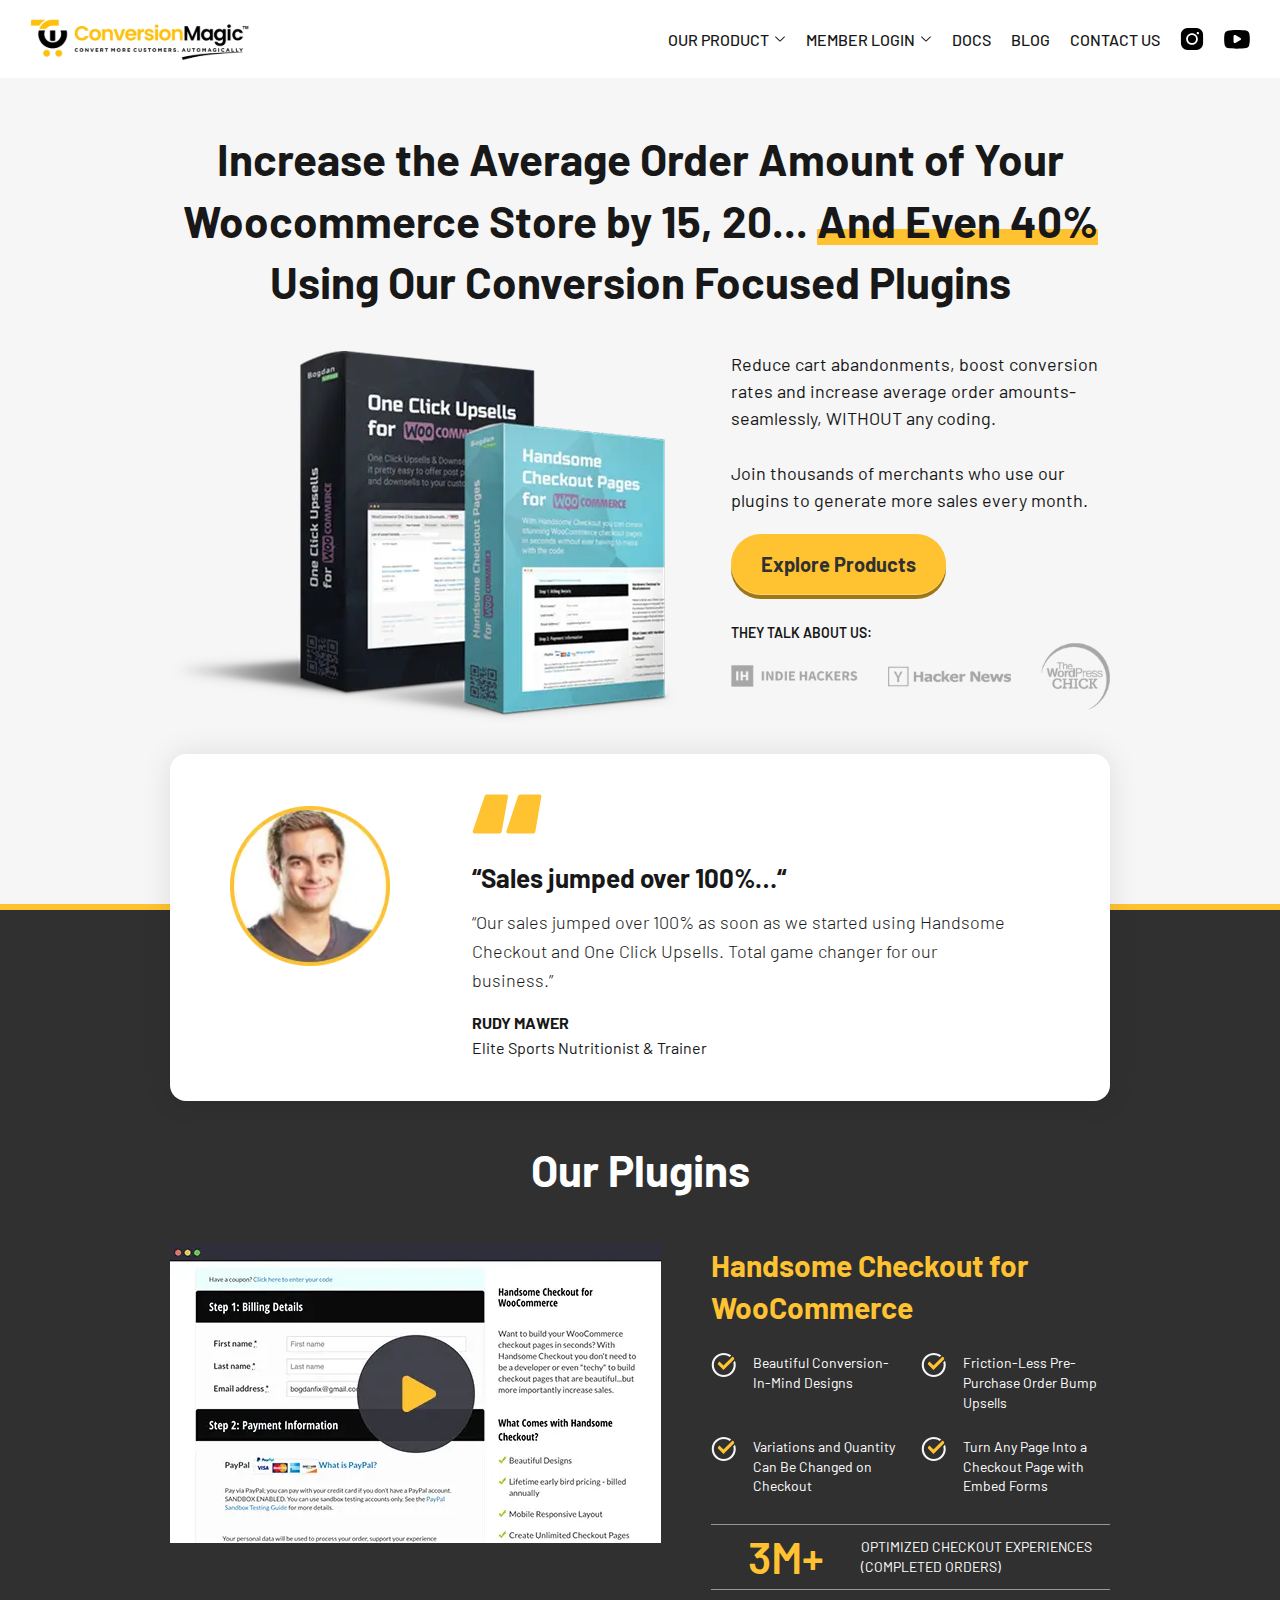
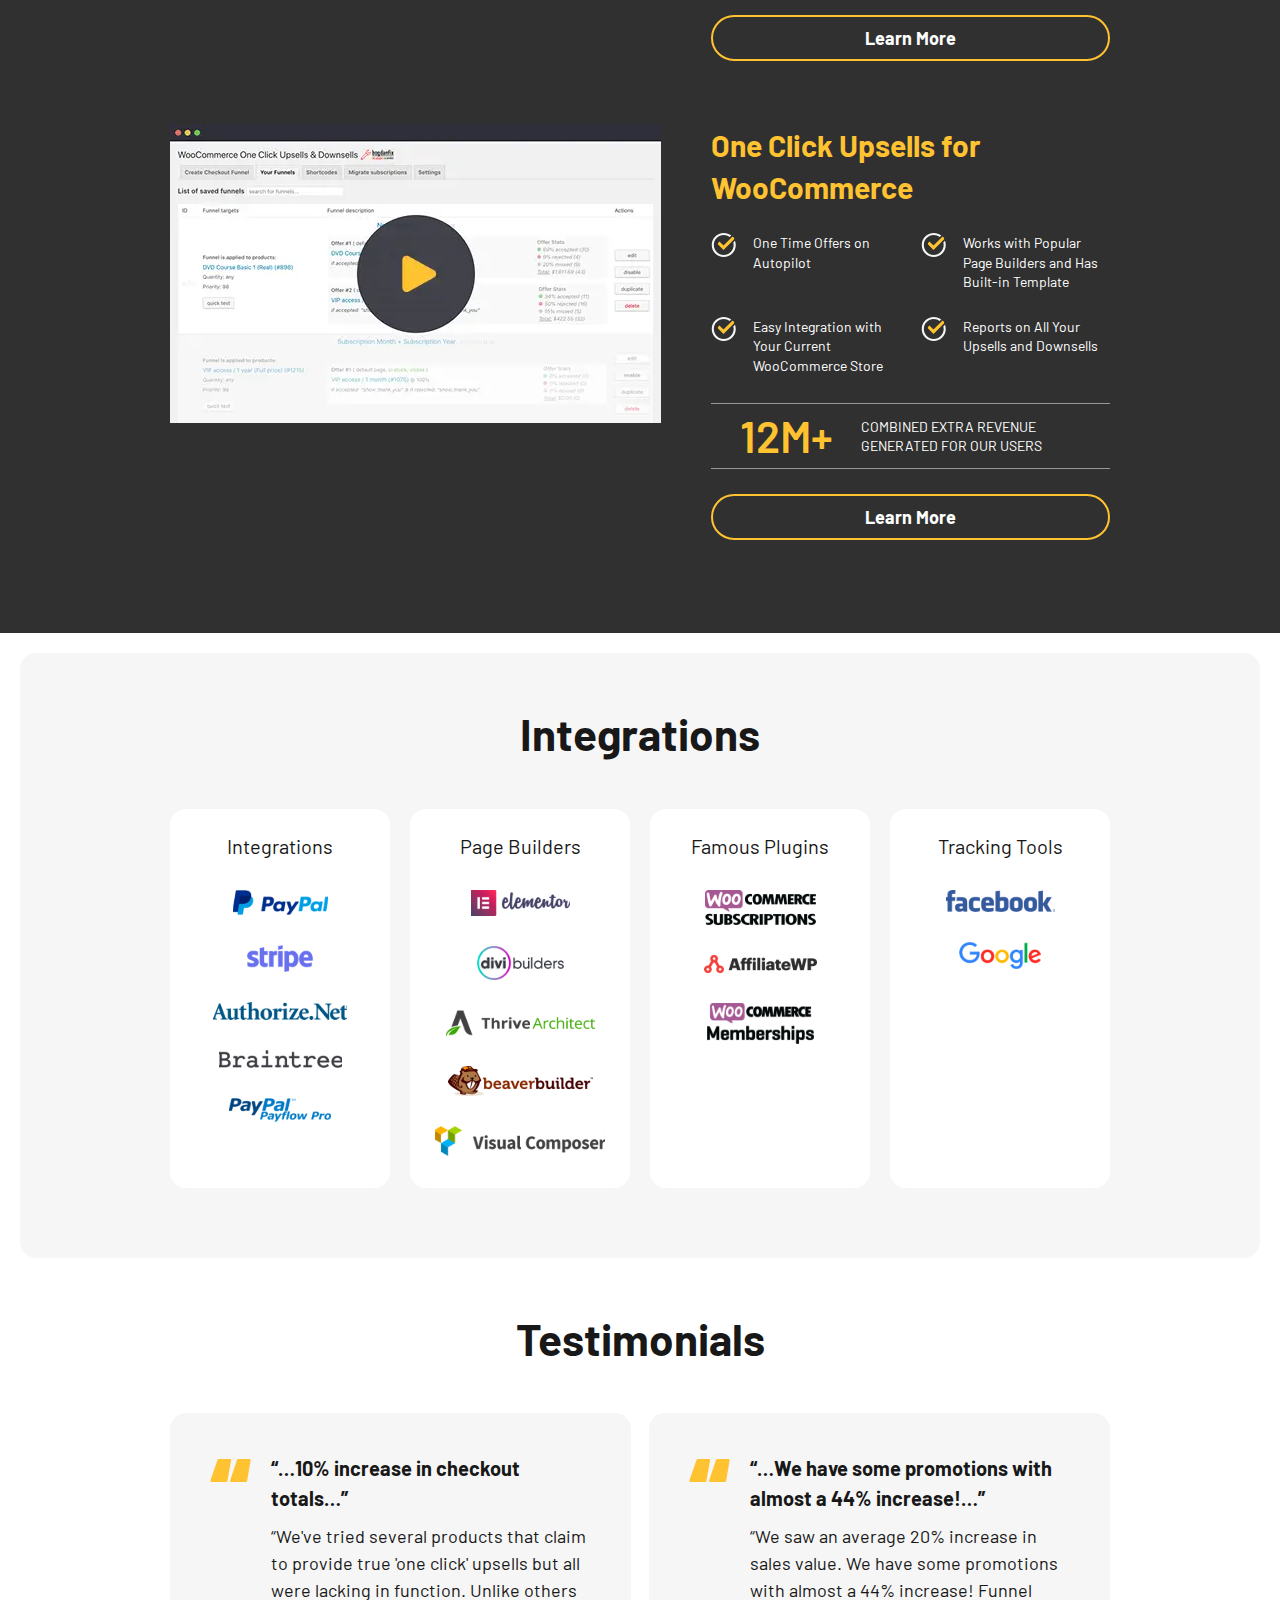
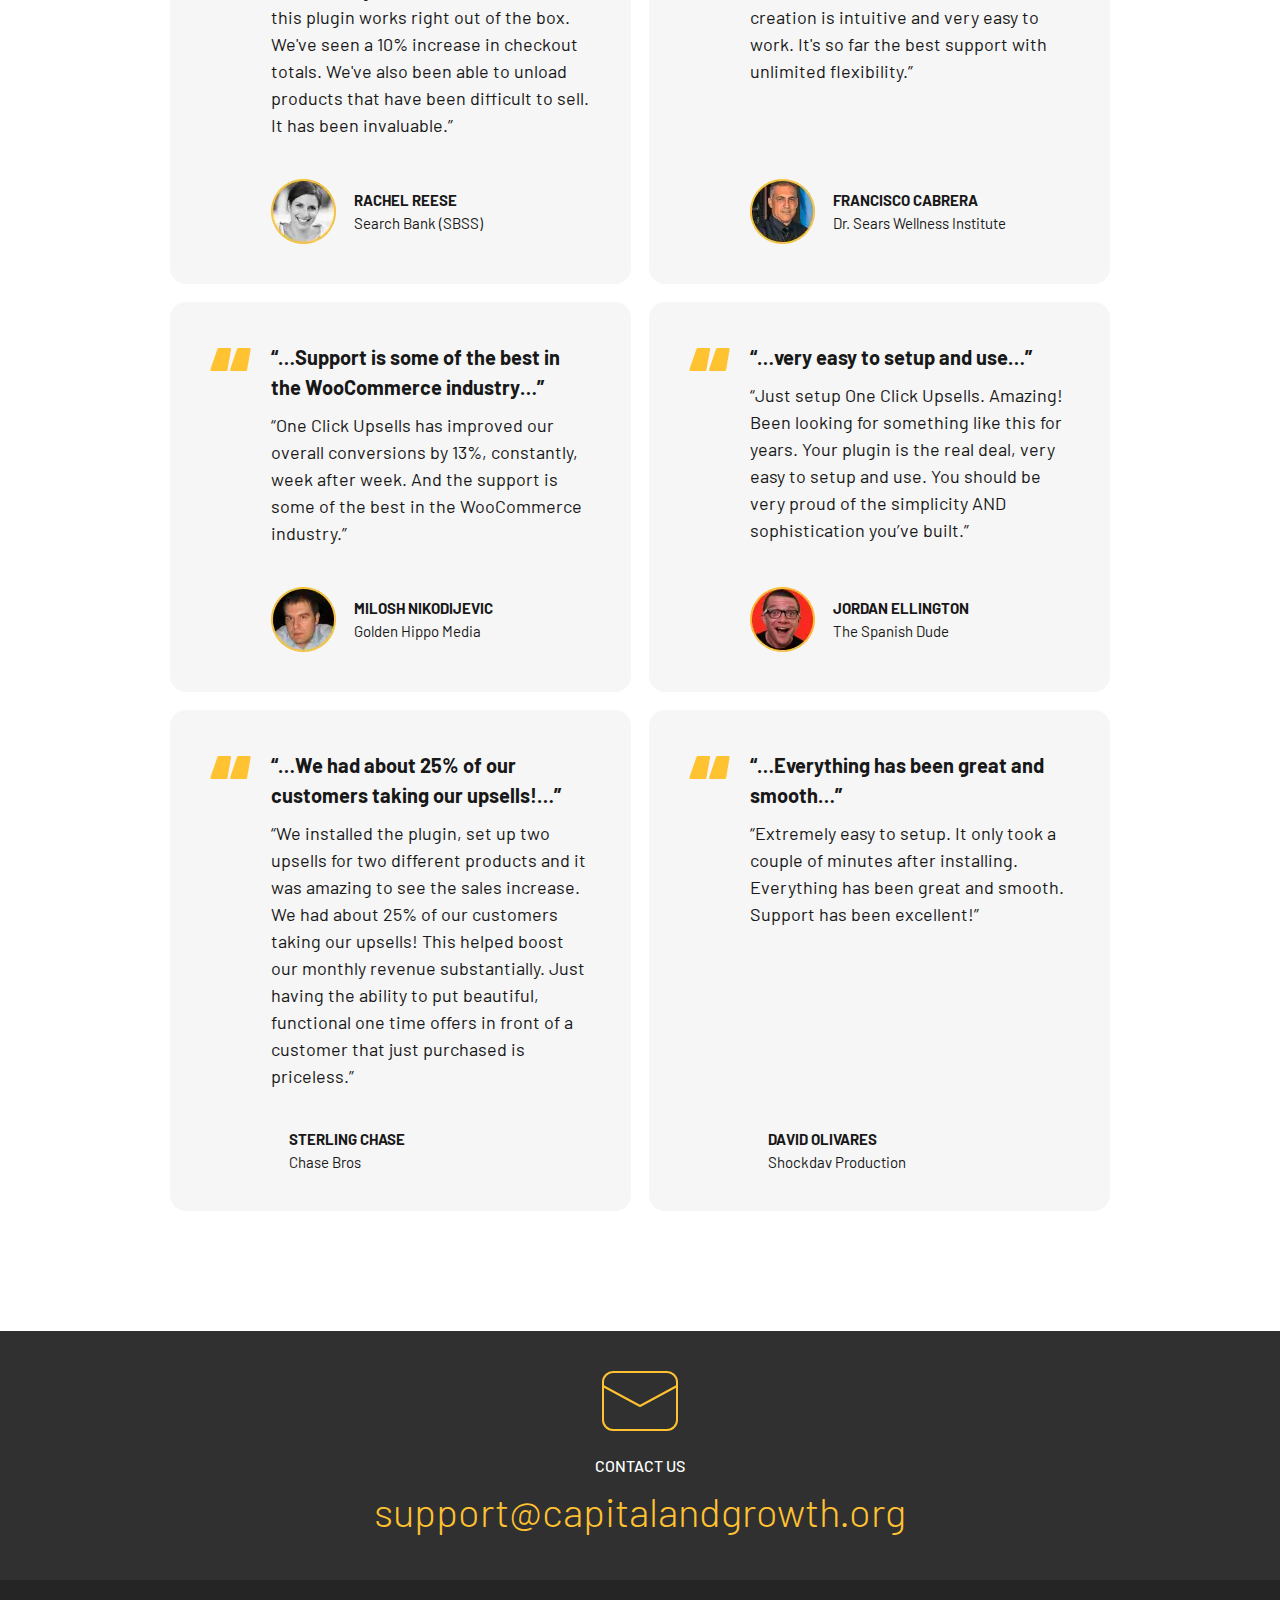
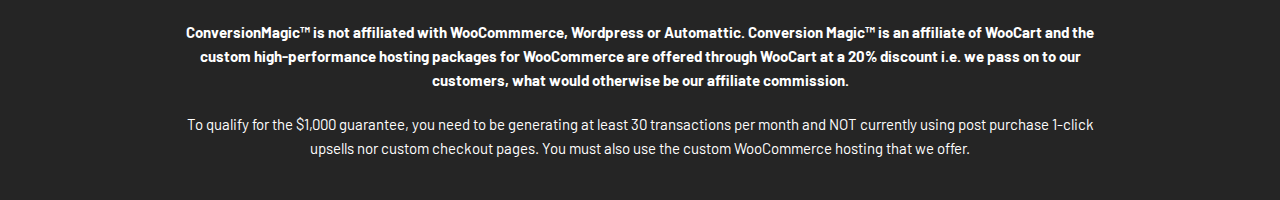
<file: index.html>
<!DOCTYPE html>
<html lang="en">
    <head>
        <meta charset="UTF-8">
        <meta name="viewport" content="width=device-width, initial-scale=1.0">
        <title>Increase The Average Order Amount Of Your WooCommerce Store by 15% - HandsomeWP</title>
        <meta name="description" content="">
        <link rel="icon" href="../wp-content/uploads/favicon/favicon.ico" type="image/x-icon">
        <link rel="apple-touch-icon" sizes="180x180" href="../wp-content/uploads/favicon/apple-touch-icon.png">
        <link rel="icon" type="image/png" sizes="32x32" href="../wp-content/uploads/favicon/favicon-32x32.png">
        <link rel="icon" type="image/png" sizes="16x16" href="../wp-content/uploads/favicon/favicon-16x16.png">
        <link href="https://fonts.googleapis.com/css2?family=Barlow:wght@300;400;500;600;700&display=swap" rel="stylesheet">
        <link rel="stylesheet" href="assets/css/style.css">
    </head>
    <body>
        <header class="site-header">
            <div class="header-wrap">
                <a href="/" class="logo">
                    <img src="./assets/images/cm-logo.svg" alt="conversion-magic" width="220" height="43" class="img-fluid" loading="eager" decoding="async">
                </a>
                <div class="menu-wrap">
                    <button class="mobmenu" aria-label="Menu">
                        <span class="burger">
                            <span></span>
                        </span>
                    </button>
                    <div class="main-menu">
                        <ul class="nav-menu">
                            <li class="menu-item">
                                <a href="#" class="nav-link">
                                    Our Product
                                    <svg class="arrow-ico"><use xlink:href="#arrow"></use></svg>
                                </a>
                                <ul class="sub-menu">
                                    <li>
                                        <a href="https://handsomewp.com/handsome-checkout-pages-for-woocommerce/">Handsome Checkout</a>
                                    </li>
                                    <li>
                                        <a href="https://handsomewp.com/one-click-upsells-for-woocommerce/">One Click Upsells</a>
                                    </li>
                                    <li>
                                        <a href="https://handsomewp.com/skip-cart-woocommerce/">Skip Cart</a>
                                    </li>
                                    <li>
                                        <a href="https://handsomewp.com/custom-thank-you-pages-woocommerce/">Custom Thank You Pages</a>
                                    </li>
                                    <li>
                                        <a href="https://handsomewp.com/learndash-gift-course-woocommerce/">LearnDash Gift a Course</a>
                                    </li>
                                    <li>
                                        <a href="https://handsomewp.com/learndash-drip-courses-woocommerce-subscriptions/">LearnDash Drip Courses</a>
                                    </li>
                                    <li>
                                        <a href="https://wordpress.org/plugins/wp-sendfox/">WP SendFox (free)</a>
                                    </li>
                                </ul>
                            </li>
                            <li class="menu-item">
                                <a href="#" class="nav-link">
                                    Member Login
                                    <svg class="arrow-ico"><use xlink:href="#arrow"></use></svg>
                                </a>
                                <ul class="sub-menu">
                                    <li>
                                        <a href="https://handsomewp.com/my-downloads-keys/">My Downloads &amp; Keys</a>
                                    </li>
                                    <li>
                                        <a href="https://handsomewp.com/affiliate-area/">Affiliate Area</a>
                                    </li>
                                    <li>
                                        <a href="https://handsomewp.com/handsome-checkout-video-guides/">Handsome Checkout Video Guides</a>
                                    </li>
                                </ul>
                            </li>
                            <li class="menu-item">
                                <a href="#" class="nav-link">Docs</a>
                            </li>
                            <li class="menu-item">
                                <a href="#" class="nav-link">Blog</a>
                            </li>
                            <li class="menu-item">
                                <a href="#" class="nav-link">Contact us</a>
                            </li>
                            <li class="menu-item">
                                <a href="https://www.instagram.com/handsomewp.plugins/">
                                    <svg class="header-ico"><use xlink:href="#instagram-ico"></use></svg>
                                </a>
                            </li>
                            <li class="menu-item">
                                <a href="https://www.youtube.com/channel/UCmN-nDJofQklV5WOCttO52w/videos">
                                    <svg class="header-ico youtube-ico"><use xlink:href="#youtube-ico"></use></svg>
                                </a>
                            </li>
                        </ul>
                    </div>
                </div>
            </div>
        </header>

        <section class="section section-hero">
            <div class="container">
                <h1 class="section-title">
                    Increase the Average Order Amount of Your
                    Woocommerce Store by 15, 20... <span class="highlight">And Even 40%</span>
                    Using Our Conversion Focused Plugins
                </h1>
                <div class="hero-wrap">
                    <div class="hero-img">
                        <picture>
                            <source srcset="./assets/images/2x/webp/product_boxes@2x.webp 2x, ./assets/images/webp/product_boxes.webp 1x" type="image/webp">
                            <source srcset="./assets/images/2x/product_boxes@2x.png 2x, ./assets/images/product_boxes.png 1x" type="image/png">
                            <img src="./assets/images/product_boxes.png" alt="product_boxes" width="506" height="373" class="img-fluid">
                        </picture>
                    </div>
                    <div class="text-holder">
                        <p>Reduce cart abandonments, boost conversion rates and increase average order amounts-seamlessly, WITHOUT any coding.</p>
                        <p>Join thousands of merchants who use our plugins to generate more sales every month.</p>
                        <a href="#bfproducts" class="btn">Explore Products</a>
                        <div class="list-wrap">
                            <h4 class="list-title">They talk about us:</h4>
                            <ul class="brand-list">
                                <li><img src="./assets/images/indie-hackers-logo.svg" alt="indie-hackers-logo" width="127" height="22" class="img-fluid"></li>
                                <li><img src="./assets/images/hacker-news-logo.svg" alt="hacker-news-logo" width="123" height="21" class="img-fluid"></li>
                                <li><img src="./assets/images/the-wordpress-chick-logo.svg" alt="hacker-news-logo" width="69" height="67" class="img-fluid"></li>
                            </ul>
                        </div>
                    </div>
                </div>
            </div>
        </section>

        <section class="section section-products bg-effect">
            <div class="container">
                <div class="quote-alert">
                    <div class="hide-sm-max">
                        <picture>
                            <source srcset="./assets/images/2x/webp/rudy-mawyer@2x.webp 2x, ./assets/images/webp/rudy-mawyer.webp 1x" type="image/webp">
                            <source srcset="./assets/images/2x/rudy-mawyer@2x.png 2x, ./assets/images/rudy-mawyer.png 1x" type="image/png">
                            <img src="./assets/images/rudy-mawyer.png" alt="rudy-mawyer" width="160" height="160" loading="lazy" class="img-fluid author-avatar">
                        </picture>
                    </div>
                    <div class="quote-descript">
                        <div class="quote">
                            <svg class="quote-ico"><use xlink:href="#quote"></use></svg>
                            <h4 class="quote-title">“Sales jumped over 100%…“</h4>
                            <blockquote>“Our sales jumped over 100% as soon as we started using Handsome Checkout and One Click Upsells. Total game changer for our business.”​</blockquote>
                        </div>
                        <div class="hide-sm-min">
                            <picture>
                                <source srcset="./assets/images/2x/webp/rudy-mawyer@2x.webp 2x, ./assets/images/webp/rudy-mawyer.webp 1x" type="image/webp">
                                <source srcset="./assets/images/2x/rudy-mawyer@2x.png 2x, ./assets/images/rudy-mawyer.png 1x" type="image/png">
                                <img src="./assets/images/rudy-mawyer.png" alt="rudy-mawyer" loading="lazy" class="img-fluid author-avatar">
                            </picture>
                        </div>
                        <div class="author">
                            <div class="author-info">
                                <h4>RUDY MAWER</h4>
                                <p>Elite Sports Nutritionist & Trainer</p>
                            </div>
                        </div>
                    </div>
                </div>
                <h2 class="section-title" id="bfproducts">Our Plugins</h2>
                <div class="products-wrap">
                    <div class="product-img">
                        <a href="./handsome-checkout.html">
                            <picture>
                                <source srcset="./assets/images/2x/webp/handsome-checkout-woocommerce@2x.webp 2x, ./assets/images/webp/handsome-checkout-woocommerce.webp 1x" type="image/webp">
                                <source srcset="./assets/images/2x/handsome-checkout-woocommerce@2x.png 2x, ./assets/images/handsome-checkout-woocommerce.png 1x" type="image/png">
                                <img src="./assets/images/handsome-checkout-woocommerce.png" alt="handsome-checkout-woocommerce" loading="lazy" class="img-fluid">
                            </picture>
                        </a>
                    </div>
                    <div class="product-description">
                        <h3 class="product-title">Handsome Checkout for WooCommerce</h3>
                        <ul class="check-list">
                            <li>Beautiful Conversion-In-Mind Designs</li>
                            <li>Friction-Less Pre-Purchase Order Bump Upsells</li>
                            <li>Variations and Quantity Can Be Changed on Checkout</li>
                            <li>Turn Any Page Into a Checkout Page with Embed Forms</li>
                        </ul>
                        <div class="product-digits">
                            <span class="digits-title">3M+</span>
                            <span>optimized checkout experiences (completed orders)</span>
                        </div>
                        <a href="./handsome-checkout.html" class="btn transparent-btn">Learn More</a>
                    </div>
                    <div class="product-img">
                        <a href="./one-click-upsells.html">
                            <picture>
                                <source srcset="./assets/images/2x/webp/upsells-woocommerce@2x.webp 2x, ./assets/images/webp/upsells-woocommerce.webp 1x" type="image/webp">
                                <source srcset="./assets/images/2x/upsells-woocommerce@2x.png 2x, ./assets/images/upsells-woocommerce.png 1x" type="image/png">
                                <img src="./assets/images/upsells-woocommerce.png" alt="upsells-woocommerce" loading="lazy" class="img-fluid">
                            </picture>
                        </a>
                    </div>
                    <div class="product-description">
                        <h3 class="product-title">One Click Upsells for WooCommerce</h3>
                        <ul class="check-list">
                            <li>One Time Offers on Autopilot</li>
                            <li>Works with Popular Page Builders and Has Built-in Template</li>
                            <li>Easy Integration with Your Current WooCommerce Store</li>
                            <li>Reports on All Your Upsells and Downsells</li>
                        </ul>
                        <div class="product-digits">
                            <span class="digits-title">12M+</span>
                            <span>combined extra revenue generated for our users</span>
                        </div>
                        <a href="./one-click-upsells.html" class="btn transparent-btn">Learn More</a>
                    </div>
                </div>
            </div>
        </section>

        <section class="section section-integrations">
            <div class="container">
                <h2 class="section-title">Integrations</h2>
                <div class="inner-wrap">
                    <article class="item">
                        <h4 class="item-title">Integrations</h4>
                        <ul class="integrations-list">
                            <li><img src="./assets/images/logo_pp.svg" alt="logo_paypal" width="95" height="25" loading="lazy" class="img-fluid"></li>
                            <li><img src="./assets/images/logo_stripe.svg" alt="logo_stripe" width="66" height="27" loading="lazy" class="img-fluid"></li>
                            <li><img src="./assets/images/logo_authorizenet.svg" alt="logo_authorizenet" width="134" height="18" loading="lazy" class="img-fluid"></li>
                            <li><img src="./assets/images/logo_braintree.svg" alt="logo_braintree" width="123" height="18" loading="lazy" class="img-fluid"></li>
                            <li><img src="./assets/images/logo_payflowpro.svg" alt="logo_payflowpro" width="102" height="24" loading="lazy" class="img-fluid"></li>
                        </ul>
                    </article>
                    <article class="item">
                        <h4 class="item-title">Page Builders</h4>
                        <ul class="integrations-list">
                            <li><img src="./assets/images/logo_elementor.svg" alt="logo_elementor" width="99" height="26" loading="lazy" class="img-fluid"></li>
                            <li><img src="./assets/images/logo_divi.svg" alt="logo_divi" width="87" height="34" loading="lazy" class="img-fluid"></li>
                            <li><img src="./assets/images/logo_thrive.svg" alt="logo_thrive" width="149" height="26" loading="lazy" class="img-fluid"></li>
                            <li><img src="./assets/images/logo_beaver.svg" alt="logo_beaver" width="145" height="30" loading="lazy" class="img-fluid"></li>
                            <li><img src="./assets/images/logo_visualcomposer.svg" alt="logo_visualcomposer" width="173" height="30" loading="lazy" class="img-fluid"></li>
                        </ul>
                    </article>
                    <article class="item">
                        <h4 class="item-title">Famous Plugins</h4>
                        <ul class="integrations-list">
                            <li><img src="./assets/images/logo_wcs.svg" alt="logo_wcs" width="111" height="35" loading="lazy" class="img-fluid"></li>
                            <li><img src="./assets/images/logo_affiliatewp.svg" alt="logo_affiliatewp" width="113" height="18" loading="lazy" class="img-fluid"></li>
                            <li><img src="./assets/images/logo_wcm.svg" alt="logo_wcm" width="107" height="41" loading="lazy" class="img-fluid"></li>
                        </ul>
                    </article>
                    <article class="item">
                        <h4 class="item-title">Tracking Tools</h4>
                        <ul class="integrations-list">
                            <li><img src="./assets/images/logo_fb.svg" alt="logo_fb" width="109" height="22" loading="lazy" class="img-fluid"></li>
                            <li><img src="./assets/images/logo_google.svg" alt="logo_google" width="82" height="27" loading="lazy" class="img-fluid"></li>
                        </ul>
                    </article>
                </div>
            </div>
        </section>

        <section class="section section-testimonials">
            <div class="container">
                <h2 class="section-title">Testimonials</h2>
                <div class="inner-wrap">
                    <!-- 1 -->
                    <div class="quote-item">
                        <div class="icon-wrap">
                            <svg class="quote-ico"><use xlink:href="#quote"></use></svg>
                        </div>
                        <div class="quote-wrap">
                            <div class="quote">
                                <p class="quote-title">“…10% increase in checkout totals…”</p>
                                <blockquote>“We've tried several products that claim to provide true 'one click' upsells but all were lacking in function. Unlike others this plugin works right out of the box. We've seen a 10% increase in checkout totals. We've also been able to unload products that have been difficult to sell. It has been invaluable.”</blockquote>
                            </div>
                            <div class="author">
                                <picture>
                                    <source srcset="./assets/images/2x/webp/rachel-reese@2x.webp 2x, ./assets/images/webp/rachel-reese.webp 1x" type="image/webp">
                                    <source srcset="./assets/images/2x/rachel-reese@2x.png 2x, ./assets/images/rachel-reese.png 1x" type="image/png">
                                    <img src="./assets/images/rachel-reese.png" alt="rachel-reese" loading="lazy" class="img-fluid">
                                </picture>
                                <div class="author-info">
                                    <h4 class="author-title">Rachel Reese</h4>
                                    <p>Search Bank (SBSS)</p>
                                </div>
                            </div>
                        </div>
                    </div>
                    <!-- 2 -->
                    <div class="quote-item">
                        <div class="icon-wrap">
                            <svg class="quote-ico"><use xlink:href="#quote"></use></svg>
                        </div>
                        <div class="quote-wrap">
                            <div class="quote">
                                <p class="quote-title">“…We have some promotions with almost a 44% increase!…”</p>
                                <blockquote>“We saw an average 20% increase in sales value. We have some promotions with almost a 44% increase! Funnel creation is intuitive and very easy to work. It's so far the best support with unlimited flexibility.”</blockquote>
                            </div>
                            <div class="author">
                                <picture>
                                    <source srcset="./assets/images/2x/webp/francisco-cabrera@2x.webp 2x, ./assets/images/webp/francisco-cabrera.webp 1x" type="image/webp">
                                    <source srcset="./assets/images/2x/francisco-cabrera@2x.png 2x, ./assets/images/francisco-cabrera.png 1x" type="image/png">
                                    <img src="./assets/images/francisco-cabrera.png" alt="francisco-cabrera" loading="lazy" class="img-fluid">
                                </picture>
                                <div class="author-info">
                                    <h4 class="author-title">Francisco Cabrera</h4>
                                    <p>Dr. Sears Wellness Institute</p>
                                </div>
                            </div>
                        </div>
                    </div>
                    <!-- 3 -->
                    <div class="quote-item">
                        <div class="icon-wrap">
                            <svg class="quote-ico"><use xlink:href="#quote"></use></svg>
                        </div>
                        <div class="quote-wrap">
                            <div class="quote">
                                <p class="quote-title">“…Support is some of the best in the WooCommerce industry…”</p>
                                <blockquote>“One Click Upsells has improved our overall conversions by 13%, constantly, week after week. And the support is some of the best in the WooCommerce industry.”</blockquote>
                            </div>
                            <div class="author">
                                <picture>
                                    <source srcset="./assets/images/2x/webp/milosh-nikodijevic@2x.webp 2x, ./assets/images/webp/milosh-nikodijevic.webp 1x" type="image/webp">
                                    <source srcset="./assets/images/2x/milosh-nikodijevic@2x.png 2x, ./assets/images/milosh-nikodijevic.png 1x" type="image/png">
                                    <img src="./assets/images/milosh-nikodijevic.png" alt="milosh-nikodijevic" loading="lazy" class="img-fluid">
                                </picture>
                                <div class="author-info">
                                    <h4 class="author-title">Milosh Nikodijevic</h4>
                                    <p>Golden Hippo Media</p>
                                </div>
                            </div>
                        </div>
                    </div>
                    <!-- 4 -->
                    <div class="quote-item">
                        <div class="icon-wrap">
                            <svg class="quote-ico"><use xlink:href="#quote"></use></svg>
                        </div>
                        <div class="quote-wrap">
                            <div class="quote">
                                <p class="quote-title">“…very easy to setup and use…”</p>
                                <blockquote>“Just setup One Click Upsells. Amazing! Been looking for something like this for years. Your plugin is the real deal, very easy to setup and use. You should be very proud of the simplicity AND sophistication you’ve built.”</blockquote>
                            </div>
                            <div class="author">
                                <picture>
                                    <source srcset="./assets/images/2x/webp/jordan-ellington@2x.webp 2x, ./assets/images/webp/jordan-ellington.webp 1x" type="image/webp">
                                    <source srcset="./assets/images/2x/jordan-ellington@2x.png 2x, ./assets/images/jordan-ellington.png 1x" type="image/png">
                                    <img src="./assets/images/jordan-ellington.png" alt="jordan-ellington" loading="lazy" class="img-fluid">
                                </picture>
                                <div class="author-info">
                                    <h4 class="author-title">Jordan Ellington</h4>
                                    <p>The Spanish Dude</p>
                                </div>
                            </div>
                        </div>
                    </div>
                    <!-- 5 -->
                    <div class="quote-item">
                        <div class="icon-wrap">
                            <svg class="quote-ico"><use xlink:href="#quote"></use></svg>
                        </div>
                        <div class="quote-wrap">
                            <div class="quote">
                                <p class="quote-title">“…We had about 25% of our customers taking our upsells!…”</p>
                                <blockquote>“We installed the plugin, set up two upsells for two different products and it was amazing to see the sales increase. We had about 25% of our customers taking our upsells! This helped boost our monthly revenue substantially. Just having the ability to put beautiful, functional one time offers in front of a customer that just purchased is priceless.”</blockquote>
                            </div>
                            <div class="author">
                                <picture>
                                    <source srcset="./assets/images/2x/webp/sterling-chase@2x.webp 2x, ./assets/images/webp/sterling-chase.webp 1x" type="image/webp">
                                    <source srcset="./assets/images/2x/sterling-chase@2x.png 2x, ./assets/images/sterling-chase.png 1x" type="image/png">
                                    <img src="./assets/images/sterling-chase.png" alt="sterling-chase" loading="lazy" class="img-fluid">
                                </picture>
                                <div class="author-info">
                                    <h4 class="author-title">Sterling Chase</h4>
                                    <p>Chase Bros</p>
                                </div>
                            </div>
                        </div>
                    </div>
                    <!-- 6 -->
                    <div class="quote-item">
                        <div class="icon-wrap">
                            <svg class="quote-ico"><use xlink:href="#quote"></use></svg>
                        </div>
                        <div class="quote-wrap">
                            <div class="quote">
                                <p class="quote-title">“…Everything has been great and smooth…”</p>
                                <blockquote>“Extremely easy to setup. It only took a couple of minutes after installing. Everything has been great and smooth. Support has been excellent!”</blockquote>
                            </div>
                            <div class="author">
                                <picture>
                                    <source srcset="./assets/images/2x/webp/david-olivares@2x.webp 2x, ./assets/images/webp/david-olivares.webp 1x" type="image/webp">
                                    <source srcset="./assets/images/2x/david-olivares@2x.png 2x, ./assets/images/david-olivares.png 1x" type="image/png">
                                    <img src="./assets/images/david-olivares.png" alt="david-olivares" loading="lazy" class="img-fluid">
                                </picture>
                                <div class="author-info">
                                    <h4 class="author-title">David Olivares</h4>
                                    <p>Shockdav Production</p>
                                </div>
                            </div>
                        </div>
                    </div>
                </div>
            </div>
        </section>

        <footer class="footer">
            <div class="container">
                <a href="mailto:support@capitalandgrowth.org" class="logo">
                    <svg class="mail-ico"><use xlink:href="#mail-ico"></use></svg>
                    <span class="mail-description">Contact Us</span>
                    <span class="mail-name">support@capitalandgrowth.org</span>
                </a>
            </div>
            <div class="subsidiary">
                <div class="container">
                    <p class="bold">ConversionMagic™ is not affiliated with WooCommmerce, Wordpress or Automattic. Conversion Magic™ is an affiliate of WooCart and the custom high-performance hosting packages for WooCommerce are offered through WooCart at a 20% discount i.e. we pass on to our customers, what would otherwise be our affiliate commission.</p>
                    <p>To qualify for the $1,000 guarantee, you need to be generating at least 30 transactions per month and NOT currently using post purchase 1-click upsells nor custom checkout pages. You must also use the custom WooCommerce hosting that we offer.</p>
                </div>
            </div>
        </footer>

        <div class="main_svg" hidden>
            <svg>
                <defs>
                    <!-- instagram -->
                    <symbol id="instagram-ico" width="24" height="24" viewBox="0 0 24 24" xmlns="http://www.w3.org/2000/svg">
                        <path d="M7.62508 0.916016C3.92616 0.916016 0.916748 3.92543 0.916748 7.62435V16.3743C0.916748 20.0733 3.92616 23.0827 7.62508 23.0827H16.3751C20.074 23.0827 23.0834 20.0733 23.0834 16.3743V7.62435C23.0834 3.92543 20.074 0.916016 16.3751 0.916016H7.62508ZM17.8334 4.99935C18.478 4.99935 19.0001 5.52143 19.0001 6.16602C19.0001 6.81002 18.478 7.33268 17.8334 7.33268C17.1888 7.33268 16.6667 6.81002 16.6667 6.16602C16.6667 5.52143 17.1888 4.99935 17.8334 4.99935ZM12.0001 6.16602C15.2166 6.16602 17.8334 8.78285 17.8334 11.9993C17.8334 15.2158 15.2166 17.8327 12.0001 17.8327C8.78358 17.8327 6.16675 15.2158 6.16675 11.9993C6.16675 8.78285 8.78358 6.16602 12.0001 6.16602ZM12.0001 7.91602C11.4639 7.91602 10.9329 8.02163 10.4375 8.22684C9.94204 8.43205 9.4919 8.73282 9.11273 9.112C8.73356 9.49117 8.43278 9.94131 8.22757 10.4367C8.02237 10.9321 7.91675 11.4631 7.91675 11.9993C7.91675 12.5356 8.02237 13.0666 8.22757 13.562C8.43278 14.0574 8.73356 14.5075 9.11273 14.8867C9.4919 15.2659 9.94204 15.5667 10.4375 15.7719C10.9329 15.9771 11.4639 16.0827 12.0001 16.0827C12.5363 16.0827 13.0673 15.9771 13.5627 15.7719C14.0581 15.5667 14.5083 15.2659 14.8874 14.8867C15.2666 14.5075 15.5674 14.0574 15.7726 13.562C15.9778 13.0666 16.0834 12.5356 16.0834 11.9993C16.0834 11.4631 15.9778 10.9321 15.7726 10.4367C15.5674 9.94131 15.2666 9.49117 14.8874 9.112C14.5083 8.73282 14.0581 8.43205 13.5627 8.22684C13.0673 8.02163 12.5363 7.91602 12.0001 7.91602Z" />
                    </symbol>
                    <!-- youtube -->
                    <symbol id="youtube-ico" width="26" height="20" viewBox="0 0 26 20" xmlns="http://www.w3.org/2000/svg">
                        <path d="M12.9169 0.958984C9.21117 0.958984 5.76812 1.22301 3.80347 1.63346C3.79928 1.63457 3.7951 1.63571 3.79093 1.63688C2.31078 1.96856 0.917025 3.02879 0.623617 4.68913C0.623228 4.6914 0.622848 4.69368 0.622477 4.69596C0.397069 6.03414 0.166748 7.77856 0.166748 10.2923C0.166748 12.8013 0.397859 14.4995 0.682861 15.908C0.983459 17.5194 2.34504 18.6117 3.8479 18.9478C3.85509 18.9497 3.86231 18.9516 3.86955 18.9534C5.92 19.3575 9.26585 19.6257 12.9716 19.6257C16.6773 19.6257 20.025 19.3575 22.0759 18.9534C22.0832 18.9516 22.0904 18.9497 22.0976 18.9478C23.5777 18.6161 24.9715 17.5558 25.2649 15.8955C25.2657 15.8913 25.2664 15.8872 25.2672 15.883C25.4891 14.5175 25.7767 12.7748 25.8334 10.257C25.8335 10.2505 25.8335 10.2441 25.8334 10.2376C25.8334 7.71847 25.5451 5.96321 25.2638 4.57292C24.9655 2.95811 23.6024 1.86285 22.0976 1.52637C22.0746 1.52126 22.0514 1.51708 22.0281 1.51383C20.0271 1.23254 16.6232 0.958984 12.9169 0.958984ZM10.7579 5.91846C10.974 5.91399 11.1973 5.9651 11.4073 6.08366L16.426 8.91943C17.2724 9.39777 17.2724 10.6047 16.426 11.083L11.4073 13.9188C10.5679 14.3924 9.52173 13.7925 9.52173 12.8364V7.16488C9.52173 6.44781 10.1097 5.93186 10.7579 5.91846Z"/>
                    </symbol>     
                    <!-- quote -->
                    <symbol id="quote" viewBox="0 0 50 28" fill="none" xmlns="http://www.w3.org/2000/svg">
                        <path fill-rule="evenodd" clip-rule="evenodd" d="M21.2609 26.3642C21.0276 27.453 20.4055 27.9974 19.3944 27.9974H2.01273C1.39056 27.9974 0.962823 27.8224 0.729512 27.4724C0.4962 27.1225 0.457315 26.6364 0.612856 26.0142L9.01207 1.39987C9.32316 0.466623 9.98421 0 10.9952 0H24.0607C25.3828 0 25.9272 0.622164 25.6939 1.86649L21.2609 26.3642ZM45.292 26.3642C45.1365 27.453 44.5143 27.9974 43.4255 27.9974H26.0438C25.4217 27.9974 24.9939 27.8224 24.7606 27.4724C24.5273 27.1225 24.4884 26.6364 24.644 26.0142L32.8099 1.39987C33.1209 0.466623 33.782 0 34.793 0H47.9751C49.2194 0 49.725 0.622164 49.4916 1.86649L45.292 26.3642Z" fill="#FFC230"></path>
                    </symbol>
                    <!-- mail -->
                    <symbol id="mail-ico" width="76" height="60" viewBox="0 0 76 60" fill="none" xmlns="http://www.w3.org/2000/svg">
                        <path id="Path" fill-rule="evenodd" clip-rule="evenodd" d="M65 59H11C5.478 59 1 54.522 1 49V11C1 5.478 5.478 1 11 1H65C70.522 1 75 5.478 75 11V49C75 54.522 70.522 59 65 59Z" stroke="#FFC230" stroke-width="2"></path>
                        <path id="Path_2" d="M1 15L38 35L75 15" stroke="#FFC230" stroke-width="2" stroke-linejoin="round"></path>
                    </symbol>
                    <!-- arrow -->
                    <symbol id="arrow" viewBox="0 0 20 12" xmlns="http://www.w3.org/2000/svg">
                        <path fill-rule="evenodd" clip-rule="evenodd" d="M19.9998 1.89014L18.5938 0.5L9.98676 8.76123L9.06876 7.87988L9.07376 7.88477L1.42676 0.544922L-0.000244124 1.91406C2.11276 3.94306 8.01376 9.607 9.98676 11.5C11.4528 10.094 10.0238 11.4651 19.9998 1.89014Z"/>
                    </symbol>
                </defs>
            </svg>
        </div>

        <script src="assets/js/script.js"></script>
    </body>
</html>
</file>
<file: assets/css/style.css>
*, *::after, *::before {
    -webkit-box-sizing: border-box;
            box-sizing: border-box;
    outline: none !important; 
}
:root {
    --white: #FFFFFF;
    --gray-light: #F6F6F6;
    --primary-color: #FFC230;
    --red-color: #D52917;
    --primary-dark: #181818;
    --dark: #303030;
}
iframe, object, embed {
    border: none;
    width: 100%;
}
textarea, input {
    -webkit-appearance: none;
}
img {
    display: block;
    image-orientation: from-image;
}
.img-fluid {
    height: auto;
    max-width: 100%;
}
html, body {
    background-color: var(--white);
    max-width: 100%;
    position: relative;
    margin: 0;
    font-family: 'Barlow', sans-serif;
    font-size: 18px;
    font-weight: 400;
    color: var(--primary-dark);
    overflow-x: hidden;
}
a, a:hover, a:focus {
    transition: all .25s;
    text-decoration: none;
}
a:hover, button:hover {
    opacity: 0.7;
}
button, button:hover {
    -webkit-transition: all .25s;
    transition: all .25s;
    outline: none;
    cursor: pointer;
}
ol, ul {
    padding: 0;
    margin: 0;
    list-style-type: none;
}
blockquote,
p,
h1,
h2,
h3,
h4,
h5,
h6 {
    margin: 0;
}
.strike {
    text-decoration: line-through;
}
.btn {
    font-family: 'Barlow', sans-serif;
    display: block;
    border-radius: 39px;
    padding: 20px 20px;
    font-size: 20px;
    line-height: 1;
    font-weight: 700;
    width: 100%;
    height: auto;
    max-width: max-content;
    border: none;
    color: var(--dark);
    background: #FFC230;
    box-shadow: 0px 1px 0px #FFD776, 0px 5px 0px #A07715;
    margin: 0;
    overflow: hidden;
    position: relative;
    text-align: center;
    cursor: pointer;
    transition: .2s all;
}
.transparent-btn {
    color: var(--white);
    background-color: transparent;
    border: 2px solid var(--primary-color);
    box-shadow: none;
}
.light-btn {
    background-color: #FFE095;
}
.btn:hover {
    opacity: 1;
    color: var(--dark);
}
.btn::after {
    background: var(--white);
    content: "";
    height: 155px;
    left: -75px;
    opacity: 0.2;
    position: absolute;
    top: -50px;
    transform: rotate(35deg);
    transition: all 950ms cubic-bezier(0.19, 1, 0.22, 1);
    width: 50px;
}
.btn:hover::after {
    left: 120%;
    transition: all 950ms cubic-bezier(0.19, 1, 0.22, 1);
}
.btn:focus {
    -webkit-box-shadow: none;
        box-shadow: none;
}
.transparent-btn:hover {
    color: var(--primary-color);
}
.bold {
    font-weight: 700;
}
.underline {
    text-decoration-line: underline;
}
.main_svg[hidden] {
    display: none !important;
}
.highlight {
    position: relative;
}
.highlight::after {
    position: absolute;
    content: '';
    background-color: var(--primary-color);
    left: 0;
    bottom: 2px;
    width: 100%;
    height: 10px;
    z-index: -1;
}
.primary {
    color: var(--primary-color);
}
.white-text {
    color: var(--white);
}
.uppercase {
    text-transform: uppercase;
}
.container {
    position: relative;
    max-width: 970px;
    margin: 0 auto;
    padding-left: 15px;
    padding-right: 15px;
}
.dark-bg {
    background-color: var(--dark);
}
.dark-bg .section-title {
    color: var(--white);
}

/* header */

.site-header {
    max-width: 1440px;
    margin: 0 auto;
    padding: 10px 30px;
}
.header-wrap {
    display: flex;
    justify-content: space-between;
    align-items: center;
}
.site-header .logo {
    max-width: 220px;
}
.nav-menu {
    display: flex;
    align-items: center;
    gap: 12px;
    font-size: 14px;
    font-weight: 500;
    text-transform: uppercase;
}
.nav-menu li a {
    display: flex;
    align-items: center;
    gap: 5px;
    color: var(--primary-dark);
}
.nav-menu li a:hover,
.nav-menu > .menu-item.active > a {
    color: var(--primary-color);
}
.nav-menu li a > .arrow-ico {
    fill: var(--primary-dark);
    transition: all .25s;
    height: 6px;
    width: 12px;
}
.nav-menu li a:hover > svg,
.nav-menu > .menu-item.active > a svg {
    fill: var(--primary-color);
}
.nav-menu > .menu-item.active > a .arrow-ico {
    transform: rotate(180deg);
}
.nav-menu .sub-menu {
    display: none;
    flex-direction: column;
    position: absolute;
    top: 100%;
    left: 0;
    z-index: 5;
    background-color: var(--white);
    padding: 20px;
    gap: 15px;
    width: 250px;
    font-size: 14px;
    border-radius: 8px;
    box-shadow: 0px 0px 30px rgba(0, 0, 0, 0.1);
}
/* .nav-menu .menu-item:hover > .sub-menu, */
.nav-menu .menu-item.active > .sub-menu {
    display: flex;
}
.nav-menu > .menu-item {
    position: relative;
    padding: 17px 0;
}
.header-ico {
    max-width: 24px;
    max-height: 24px;
}
.header-ico.youtube-ico {
    max-height: 20px;
    max-width: 26px;
}
.mobmenu, 
.mobmenu:focus, 
.mobmenu:active, 
.mobmenu:visited {
    -webkit-appearance: none;
    border: 0;
    border-radius: 0;
    visibility: visible;
    opacity: 1;
    transition: opacity 0.25s, visibility 0.25s;
    background: var(--day);
    padding: 0 0 0 var(--px);
    height: 51px;
    top: 2px;
}
.mobmenu {
    display: none;
    align-items: center;
    justify-content: space-between;
}
.mobmenu .burger {
    position: relative;
    width: 20px;
    height: 16px;
    display: inline-block;
}
.mobmenu .burger:after {
    bottom: 0;
}
.mobmenu .burger:before {
    top: 0;
}
.mobmenu .burger span {
    top: 7px;
}
.mobmenu .burger:after, 
.mobmenu .burger:before, 
.mobmenu .burger span {
    content: '';
    height: 2px;
    width: 20px;
    position: absolute;
    background-color: var(--primary-dark);
    border-radius: 2px;
    left: 0;
    opacity: 1;
    visibility: visible;
    transition: transform 0.15s, visibility 0.15s, opacity 0.15s, top 0.15s, bottom 0.15s;
    transform-origin: center;
}

/* header v2 */

.header.v2 {
    background-color: var(--gray-light);
    padding: 15px 0 0;
}
.header.v2 .logo {
    max-width: 220px;
    margin: 0 auto;
}

.section {
    position: relative;
    padding: 50px 0;
}
.text-holder {
    font-size: 17px;
    line-height: 1.5;
}
.section-hero {
    background-color: var(--gray-light);
    padding-bottom: 30px;
}
.section-hero .section-title {
    font-size: 22px;
    margin: 0 auto 35px;
}
.section-video .section-title {
    margin: 0 auto 12px;
}
.section-hero .section-subtitle {
    font-size: 14px;
    text-align: center;
    font-weight: 500;
    line-height: 1.5;
}
.section-hero .font-medium {
    font-weight: 600;
    font-size: 16px;
}
.section-hero .video-wrap {
    position: relative;
    padding-bottom: 56.25%;
    height: 0;
    margin: 16px auto 28px;
}
.video-placeholder {
    position: absolute;
    top: 0;
    left: 0;
    width: 100%;
    height: 100%;
    object-fit: contain;
}
.play-btn {
    cursor: pointer;
    transition: transform 0.3s ease;
    position: absolute;
    top: 0;
    right: 0;
    bottom: 0;
    left: 0;
    margin: auto;
    max-width: 100px;
}
.play-btn:hover {
    transform: scale(1.25);
}
.hero-wrap {
    display: flex;
    flex-direction: column;
    gap: 40px;
    text-align: center;
}
.hero-img {
    flex: 1 0 auto;
    margin: 0 auto;
}
.section-hero .text-holder p + p {
    margin-top: 28px;
}
.section-hero .text-holder .btn {
    margin: 20px auto 32px;
}
.section-hero .list-title {
    font-weight: 600;
    text-transform: uppercase;
    font-size: 14px;
}
.section-hero .brand-list {
    display: flex;
    align-items: center;
    justify-content: space-between;
    gap: 20px;
}
.section-video {
    padding: 30px 0;
}
.section-title {
    font-size: 28px;
    line-height: 1.4;
    text-align: center;
    margin-top: 0;
    margin-bottom: 20px;
    position: relative;
    z-index: 1;
}
.wrap-btn {
    display: flex;
    justify-content: center;
    align-items: center;
    gap: 15px;
}
.section-video .wrap-btn {
    margin: 0 auto 10px;
}
.section-video .wrap-btn .btn {
    max-width: 180px;
}
.bg-effect {
    background-color: var(--dark);
    color: var(--white);
    padding: 0 0 45px;
}
.bg-effect::after {
    position: absolute;
    top: 0;
    left: 0;
    content: '';
    background-color: var(--gray-light);
    width: 100%;
    height: 256px;
    z-index: 0;
    border-bottom: 6px solid var(--primary-color);
}
.bg-effect .container {
    z-index: 1;
}
.section-products .products-wrap {
    display: flex;
    flex-wrap: wrap;
    gap: 18px;
}
.section-products .product-img {
    width: 100%;
    max-width: 491px;
    flex: 0 0 auto;
    margin: 0 auto;
}
.section-products .product-description {
    margin: 0 auto 20px;
}
.section-products .product-title {
    color: var(--primary-color);
    font-size: 18px;
    line-height: 1.4;
    margin-bottom: 50px;
}
.section-products .check-list {
    display: grid;
    gap: 20px;
    margin: 0 0 28px;
}
.product-digits {
    display: flex;
    align-items: center;
    border-top: 1px solid #979797;
    border-bottom: 1px solid #979797;
    margin: 0 0 30px;
    padding: 10px 0;
    font-size: 14px;
    line-height: 1.4;
    text-transform: uppercase;
}
.product-digits .digits-title {
    color: var(--primary-color);
    font-size: 44px;
    font-weight: 600;
    line-height: 1;
    display: block;
    text-align: center;
    width: 100%;
    max-width: 150px;
}
.product-description .btn {
    max-width: 100%;
    font-size: 18px;
    padding: 12px 30px;
}
.check-list li {
    position: relative;
    font-size: 14px;
    line-height: 1.4;
    padding-left: 42px;
}
.check-list li:after {
    content: '';
    background-image: url('../images/check-icon-dark.svg');
    position: absolute;
    left: 0;
    top: 0;
    height: 24px;
    width: 25px;
}
.section-integrations {
    padding: 30px 0 30px;
    background-color: var(--gray-light);
}
.section-integrations .inner-wrap {
    display: flex;
    gap: 20px;
    overflow-x: auto;
    scroll-snap-type: x mandatory;
    -webkit-overflow-scrolling: touch;
    padding-bottom: 10px;
}
.section-integrations .item {
    width: 65%;
    flex: 0 0 auto;
    scroll-snap-align: start;
    text-align: center;
    background-color: var(--white);
    border-radius: 16px;
    padding: 25px 25px 32px;
}
.section-integrations .item-title {
    font-weight: 400;
    margin: 0 auto 32px;
    font-size: 20px;
}
.integrations-list {
    display: flex;
    flex-direction: column;
    align-items: center;
    justify-content: center;
    gap: 30px;
}
.section-testimonials {
    padding: 30px 0 60px;
}
.section-testimonials .inner-wrap {
    display: grid;
    grid-template-columns: repeat(1, minmax(0, 1fr));
    grid-auto-rows: auto;
    gap: 1rem;
}
.section-testimonials .btn-wrap {
    display: flex;
    justify-content: center;
    padding: 50px 0 0;
}
.quote-alert {
    color: var(--primary-dark);
    background-color: var(--white);
    padding: 40px 30px 35px;
    font-weight: 600;
    font-size: 18px;
    line-height: 1.55;
    text-align: center;
    margin: 0 auto 38px;
    box-shadow: 0px 0px 30px rgba(0, 0, 0, 0.1);
    border-radius: 16px;
    display: flex;
    flex-direction: column;
}
.quote-alert .author-avatar {
    margin: 0 auto;
    max-width: 65px;
}
.quote-alert .quote-descript {
    display: flex;
    flex-direction: column;
    justify-content: space-between;
    gap: 8px;
    margin: 0 auto;
    max-width: 540px;
    font-weight: 300;
    line-height: 1.6;
}
.quote-alert .quote {
    margin: 0 0 20px;
}
.quote-alert .quote-ico {
    max-height: 28px;
    max-width: 50px;
    margin: 0 auto 12px;
}
.quote-alert .quote-title {
    font-size: 18px;
    margin-bottom: 10px;
}
.quote-alert .author {
    font-size: 15px;
    margin: 0;
}
.author {
    display: flex;
    flex-direction: column;
    align-items: center;
    justify-content: center;
    text-align: center;
    font-size: 15px;
    font-weight: 400;
    gap: 1.2rem;
    margin-top: 30px;
}
.quote-item .author-title {
    text-transform: uppercase;
    margin: 0 0 5px;
}
.quote-item {
    display: flex;
    flex-direction: column;
    background-color: var(--gray-light);
    border-radius: 16px;
    padding: 30px 20px;
    gap: 15px;
}
.quote-item .quote-ico {
    max-height: 25px;
    max-width: 41px;
}
.quote-item .quote {
    font-size: 17px;
    line-height: 1.5;
    text-align: center;
}
.quote-item .quote-title {
    font-size: 20px;
    font-weight: 700;
    margin: 0 0 10px;
}
.quote-item .icon-wrap {
    margin: 0 auto;
}
.quote-item .quote-wrap {
    display: flex;
    flex-direction: column;
    justify-content: space-between;
}
.footer {
    background-color: var(--dark);
    display: flex;
    flex-wrap: wrap;
    justify-content: center;
    padding: 40px 0 0;
}
.footer .logo {
    text-align: center;
    display: flex;
    flex-direction: column;
    max-width: 100%;
}
.footer .mail-ico {
    max-width: 76px;
    max-height: 60px;
    margin: 0 auto 25px;
}
.footer .mail-description {
    color: var(--white);
    font-weight: 500;
    font-size: 16px;
    text-transform: uppercase;
    margin: 0 auto 12px;
}
.footer .mail-name {
    color: var(--primary-color);
    font-weight: 300;
    font-size: 18px;
}
.subsidiary {
    color: var(--white);
    font-size: 13px;
    line-height: 1.6;
    text-align: center;
    background: #252525;
    width: 100%;
    padding: 40px 0;
    margin: 45px 0 0;
}
.subsidiary p + p {
    margin: 20px 0 0;
}
.hide-sm-max {
    display: none;
}

/* section-img-text */
.section-img-text .inner-wrap {
    max-width: 500px;
    margin: 0 auto;
}
.section-img-text .section-title {
    color: var(--white);
}
.section-img-text .img-text-item {
    display: flex;
    flex-wrap: wrap;
    margin: 0 0 40px;
}
.section-img-text .img-text-item:nth-child(2n) {
    flex-direction: column-reverse;
}
.section-img-text .img-holder {
    width: 100%;
    display: flex;
    justify-content: center;
    margin: 0 0 30px;
}
.section-img-text .item-title {
    color: var(--primary-color);
    font-size: 24px;
    line-height: 1.4;
    margin-bottom: 10px;
}
.section-img-text .text-holder {
    color: var(--white);
    font-size: 18px;
    line-height: 1.5;
}
.section-img-text .btn-wrap {
    padding: 0;
}
.section-ico-text .btn-wrap {
    padding: 40px 0 0;
}
.section-img-text .btn-wrap,
.section-ico-text .btn-wrap {
    display: flex;
    justify-content: center;
}
.section-img-text .btn-wrap .btn,
.section-ico-text .btn-wrap .btn {
    max-width: 180px;
}

/* section-ico-text */
.section-ico-text {
    background-color: var(--dark);
}
.section-ico-text .section-title {
    color: var(--primary-color);
}
.section-ico-text .inner-wrap {
    display: grid;
    grid-template-columns: repeat(1, 1fr);
    gap: 50px 0;
    max-width: 500px;
    margin: 30px auto 0;
}
.section-ico-text .ico-text-item {
    display: flex;

    flex-direction: column;
    align-items: center;
}
.section-ico-text .ico-holder {
    height: 60px;
    width: 60px;
    margin: 0 0 8px;
}
.section-ico-text .item-title {
    color: var(--primary-color);
    font-size: 20px;
    line-height: 1.4;
    margin-bottom: 10px;
}
.section-ico-text .text-holder {
    color: var(--white);
    font-size: 18px;
    line-height: 1.5;
    padding: 0;
    text-align: center;
}

/* section-guarantee */
.section-guarantee {
    background-color: var(--gray-light);
}
.guarantee-item {
    background-color: var(--white);
    border-radius: 16px;
    box-shadow: 0 0 30px 0 rgba(0, 0, 0, 0.1);
    display: flex;
    flex-wrap: wrap;
    padding: 25px 28px;
}
.section-guarantee .text-holder {
    line-height: 1.5;
    margin: 25px 0 0;
    text-align: center;
}
.section-guarantee .img-holder {
    margin: 0 auto;
}
.section-guarantee .img-holder img {
    max-width: 180px;
}
.section-guarantee .text-holder p + p {
    margin: 15px 0 0;
}

/* section-plan */
.section-plan {
    background-color: var(--gray-light);
    padding-top: 10px;
}
.section-plan .plan-row {
    display: flex;
    flex-wrap: wrap;
    margin: 0 0 40px;
}
.plan-row.monthly .plan-item-wrap:not(.plan-agency) {
    display: none;
}
.plan-row.monthly .plan-item .btn {
    background-color: var(--primary-color);
}
.plan-row.annually .monthly-text,
.plan-row.monthly .annually-text {
    display: none;
}
.plan-row.monthly .monthly-text {
    display: inline-block;
}
.plan-item-wrap {
    width: 100%;
    max-width: 500px;
    margin: 0 auto;
}
.plan-item {
    background-color: var(--white);
    border-radius: 16px;
    box-shadow: 0 0 30px 0 rgba(0, 0, 0, 0.1);
    padding: 25px 30px 35px;
    margin-top: 30px;
}
.plan-item-wrap.active .plan-item {
    background-color: var(--dark);
    color: var(--white);
}
.section-plan .btn-wrap {
    display: flex;
    justify-content: center;
    max-width: 500px;
    margin: 0 auto;
}
.btn-check {
    border: 1px solid var(--dark);
    color: var(--primary-dark);
    font-size: 16px;
    font-weight: 600;
    height: 50px;
    width: 50%;
}
.btn-check.active {
    background-color: var(--dark);
    color: var(--white);
}
.btn-check:first-child {
    border-top-left-radius: 100px;
    border-bottom-left-radius: 100px;
}
.btn-check:last-child {
    border-top-right-radius: 100px;
    border-bottom-right-radius: 100px;
    border-left: 0;
}
.plan-item .plan-heading {
    font-size: 44px;
    margin: 0 0 10px;
    text-align: center;
}
.plan-item .plan-price {
    font-size: 24px;
    text-align: center;
    font-weight: 700;
    margin: 0 0 15px;
}
.plan-item .plan-list {
    margin: 0 0 30px;
}
.plan-item .plan-list li {
    position: relative;
    padding-left: 42px;
    font-size: 14px;
    line-height: 1.5;
    margin: 0 0 16px;
}
.plan-item .plan-list li:after {
    content: '';
    background-image: url('../images/check-icon.svg');
    position: absolute;
    left: 0;
    top: 0;
    width: 24px;
    height: 24px;
}
.plan-item-wrap.active li:after {
    background-image: url('../images/check-icon-dark.svg');
}
.plan-item .btn {
    background-color: #FFE095;
    max-width: 160px;
    padding: 17px 15px;
}
.plan-item-wrap.active .btn {
    background-color: var(--primary-color);
}
.plan-item .img-holder {
    display: flex;
    justify-content: center;
    margin: 25px 0 0;
}
.section-plan .text-holder {
    text-align: center;
    font-size: 16px;
    line-height: 1.5;
}
.section-plan .text-holder p + p {
    margin-top:  15px;
}
.section-plan .row-1,
.section-plan .row-2 {
    margin-left: auto;
    margin-right: auto;
}
.section-plan .row-1 {
    max-width: 540px;
}
.section-plan .row-2 {
    max-width: 860px;
}

/* section-quote */
.section-quote {
    background-color: var(--dark);
}
.section-quote .section-title {
    color: var(--white);
}
.section-quote .inner-wrap {
    display: grid;
    grid-template-columns: repeat(1, minmax(0, 1fr));
    grid-auto-rows: auto;
    gap: 1rem;
}
.section-quote .quote-item {
    flex-direction: column;
    justify-content: space-between;
    padding: 40px 30px;
    gap: 35px;
}
.section-quote .quote-ico {
    margin: 0 0 15px;
}
.section-quote .btn-wrap {
    display: flex;
    justify-content: center;
    padding: 60px 0 0;
}

/* section-faqs */
.faq-item {
    background-color: var(--gray-light);
    margin-bottom: 10px;
    border-radius: 16px;
    overflow: hidden;
}
.faq-question {
    display: flex;
    justify-content: space-between;
    align-items: center;
    padding: 22px 30px;
    font-size: 16px;
    font-weight: 700;
    line-height: 1.5;
    cursor: pointer;
}
.faq-item .faq-title {
    padding-right: 40px;
}
.faq-icon {
    transition: transform 0.3s ease;
    height: 11px;
    width: 20px;
}
.faq-answer {
    display: none;
    color: var(--primary-dark);
    font-size: 16px;
    line-height: 1.5;
    padding: 0 30px 30px;
}
.faq-item.active .faq-answer {
    display: block;
    margin-top: -12px;
}
.faq-item.active .faq-icon {
    transform: rotate(180deg);
}
.faq-btn {
    margin-top: 20px;
    padding: 12px 24px;
    font-size: 16px;
    font-weight: bold;
    background: #ffc107;
    border: none;
    border-radius: 6px;
    cursor: pointer;
    box-shadow: 2px 2px 5px rgba(0, 0, 0, 0.2);
}
.faq-btn:hover {
    background: #e0a800;
}
.section-faqs .btn-wrap {
    display: flex;
    justify-content: center;
    padding: 25px 0 0;
}

@media (min-width: 575px) {
    .section-integrations .item {
        width: 40%;
    }
}
@media (min-width: 768px) {
    .container {
        max-width: 970px;
    }
    .btn {
        padding: 20px 30px;
    }
    .header.v2 .logo {
        max-width: 292px;
    }
    .text-holder {
        font-size: 18px;
    }
    .highlight::after {
        height: 16px;
    }
    .section-title {
        font-size: 44px;
        margin-bottom: 44px;
    }
    .section-hero .section-title {
        font-size: 44px;
        margin: 0 auto 38px;
    }
    .section-video .section-title {
        margin: 0 auto 25px;
    }
    .section-hero .section-subtitle {
        font-size: 18px;
    }
    .section-hero .video-wrap {
        margin: 48px auto 28px;
    }
    .hero-img {
        max-width: 50%;
        margin: 0;
    }
    .hero-wrap {
        flex-direction: row;
        text-align: left;
        gap: 55px;
    }
    .section-hero .text-holder .btn {
        margin: 20px 0 28px;
    }
    .section-hero .font-medium {
        font-size: 22px;
    }
    .section-integrations {
        padding: 50px 0 70px;
        border-radius: 16px;
        margin: 20px;
    }
    .section-integrations .inner-wrap {
        overflow: hidden;
        padding-bottom: 0;
    }
    .section-integrations .item {
        flex: 1 1 auto;
        width: 25%;
    }
    .quote-alert {
        flex-direction: row;
        padding: 40px 60px;
        gap: 2.4rem;
    }
    .quote-alert .author-avatar {
        margin: 12px 0 0;
        max-width: 160px;
    }
    .quote-alert .quote-descript {
        font-size: 18px;
        text-align: left;
        gap: 15px;
    }
    .quote-alert .quote {
        margin: 0;
    }
    .quote-alert .quote-ico {
        max-height: 40px;
        max-width: 70px;
        margin: 0 0 15px;
    }
    .quote-alert .quote-title {
        font-size: 26px;
    }
    .quote-alert .author {
        font-size: 16px;
    }
    .quote-item .quote {
        font-size: 18px;
        text-align: left;
    }
    .quote-item {
        flex-direction: row;
        padding: 40px 40px;
        gap: 20px;
    }
    .quote-item .icon-wrap {
        margin: 5px 0 0;
    }
    .section-testimonials {
        padding: 30px 0 120px;
    }
    .section-testimonials.dark-bg {
        padding: 45px 0 60px;
    }
    .section-testimonials .inner-wrap {
        grid-template-columns: repeat(2, minmax(0, 1fr));
    }
    .bg-effect {
        padding: 0 0 93px;
    }
    .bg-effect::after {
        height: 156px;
    }
    .bg-effect-middle::after {
        background-color: var(--white);
    }
    .bg-effect-middle::before {
        content: '';
        background-color: var(--gray-light);
        position: absolute;
        top: -32px;
        left: 20px;
        right: 20px;
        height: 162px;
        width: calc(100% - 40px);
        z-index: 1;
        border-bottom-left-radius: 16px;
        border-bottom-right-radius: 16px;
    }
    .section-products .product-title {
        font-size: 30px;
        margin-bottom: 25px;
    }
    .section-products .products-wrap {
        gap: 63px 50px;
    }
    .section-products .product-img {
        margin: 0;
    }
    .section-products .product-description {
        max-width: 50%;
        flex: 1;
        margin: 0;
    }
    .section-products .check-list {
        grid-template-columns: repeat(2, 1fr);
        gap: 25px 20px;
    }
    .product-digits {
        margin: 0 0 25px;
    }
    .author {
        text-align: left;
        margin-top: 40px;
        flex-direction: row;
        justify-content: flex-start;
        gap: 1rem;
    }
    .footer .mail-name {
        font-size: 40px;
    }
    .subsidiary {
        font-size: 15px;
    }
    .hide-sm-min {
        display: none;
    }
    .hide-sm-max {
        display: block;
    }
    .section-img-text {
        padding-bottom: 115px;
    }
    .section-img-text .inner-wrap {
        max-width: 100%;
    }
    .section-img-text .img-text-item {
        flex-wrap: nowrap;
        grid-column-gap: 3rem;
        margin: 0 0 50px;
    }
    .section-img-text .img-holder {
        width: 55%;
        margin: 0;
    }
    .section-img-text .img-text-item:nth-child(2n) {
        flex-direction: row;
    }
    .section-img-text .img-text-item:nth-child(2n) .text-holder {
        padding-right: 20px;
    }
    .section-img-text .img-text-item:nth-child(2n+1) .text-holder {
        padding-left: 20px;
    }
    .section-img-text .item-title {
        font-size: 30px;
        margin-bottom: 20px;
    }
    .section-img-text .text-holder {
        font-size: 18px;
        width: 45%;
    }
    .section-img-text .btn-wrap {
        padding: 17px 0 0;
    }
    .section-ico-text .inner-wrap {
        grid-template-columns: repeat(2, 1fr);
        gap: 40px 25px;
        max-width: 100%;
        margin: 0 auto;
    }
    .section-ico-text .item-title {
        font-size: 24px;
        margin-bottom: 18px;
    }
    .section-ico-text .text-holder {
        font-size: 18px;
        padding: 10px 0 0 40px;
        text-align: left;
    }
    .section-ico-text .ico-holder {
        margin: 0;
    }
    .section-ico-text .ico-text-item {
        flex-direction: row;
        align-items: flex-start;
    }
    .section-guarantee .guarantee-item {
        padding: 40px 48px;
    }
    .section-guarantee .img-holder img {
        max-width: 100%;
    }
    .section-guarantee .text-holder {
        flex: 1 1 0;
        font-size: 18px;
        padding: 10px 0 10px 48px;
        margin: 0;
        text-align: left;
    }
    .section-guarantee .text-holder p + p {
        margin: 25px 0 0;
    }
    .section-plan .btn-check-wrap {
        margin: 0 auto 38px;
    }
    .section-plan .btn-check {
        font-size: 18px;
        height: 50px;
        width: 112px;
    }
    .section-plan .plan-row {
        margin: 0 0 60px;
    }
    .plan-item {
        padding: 25px 30px 50px;
        margin-top: 33px;
    }
    .plan-item-wrap {
        width: 33.3%;
    }
    .plan-item-wrap.active {
        position: relative;
    }
    .plan-item-wrap.active .plan-item {
        position: absolute;
        top: 0;
        left: -22px;
        right: -22px;
        margin: 0;
        padding-bottom: 33px;
    }
    .plan-item .plan-heading {
        font-size: 44px;
    }
    .plan-item .plan-price {
        font-size: 24px;
        margin: 0 0 27px;
    }
    .plan-item .plan-list {
        margin: 0 0 40px;
    }
    .plan-item-wrap.active .plan-list {
        margin: 0 0 57px;
    }
    .section-plan .text-holder {
        font-size: 18px;
    }
    .section-plan .text-holder p + p {
        margin-top:  28px;
    }
    .section-quote {
        padding-bottom: 60px;
    }
    .section-quote .inner-wrap {
        grid-template-columns: repeat(3, minmax(0, 1fr));
    }
    .section-quote .quote-ico {
        margin: 0 0 18px;
    }
    .section-quote .quote {
        font-size: 16px;
    }
    .section-quote .author {
        margin-top: 0;
    }
    .faq-question {
        font-size: 18px;
    }
    .section-faqs {
        padding-bottom: 115px;
    }
}
@media (min-width: 992px) {
    .nav-menu {
        font-size: 16px;
        gap: 20px;
    }
    .hero-img {
        max-width: 506px;
    }
}

/* menu */

@media (max-width: 767px) {
    .site-header.is-active .main-menu {
        opacity: 1;
        visibility: visible;
        padding: 20px 0;
    }
    .is-active .mobmenu .burger:after {
        transform: rotate(-45deg);
        bottom: 7px;
    }
    .is-active .mobmenu .burger:before {
        transform: rotate(45deg);
        top: 7px;
    }
    .is-active .mobmenu .burger span {
        opacity: 0;
        visibility: hidden;
    }
    .site-header .mobmenu {
        display: block;
        padding-left: 20px;
    }
    .site-header .mobmenu {
        z-index: 1000;
        position: relative;
    }
    .site-header .main-menu {
        display: flex;
        position: absolute;
        background: var(--white);
        left: 8px;
        right: 8px;
        opacity: 0;
        visibility: hidden;
        transition: opacity 0.25s, visibility 0.25s;
        z-index: 999;
        flex-direction: column;
        -webkit-box-shadow: 0px 0px 6px -3px rgba(0, 0, 0, 0.75);
        -moz-box-shadow: 0px 0px 6px -3px rgba(0, 0, 0, 0.75);
        box-shadow: 0px 0px 6px -3px rgba(0, 0, 0, 0.75);
        top: 75px;
        border-radius: 3px;
        justify-content: center;
    }
    .site-header .nav-menu {
        flex-direction: column;
        width: 100%;
        margin: 0;
    }
    .nav-menu > .menu-item {
        padding: 0;
        width: 100%;
    }
    .nav-menu .sub-menu {
        position: relative;
        width: 100%;
        box-shadow: none;
        border-top: 1px solid var(--gray-light);
        border-bottom: 1px solid var(--gray-light);
        border-radius: 0;
    }
    .nav-menu .menu-item.active > .sub-menu {
        margin: 12px 0 0;
    }
    .nav-menu li a {
        justify-content: center;
    }
}
</file>
